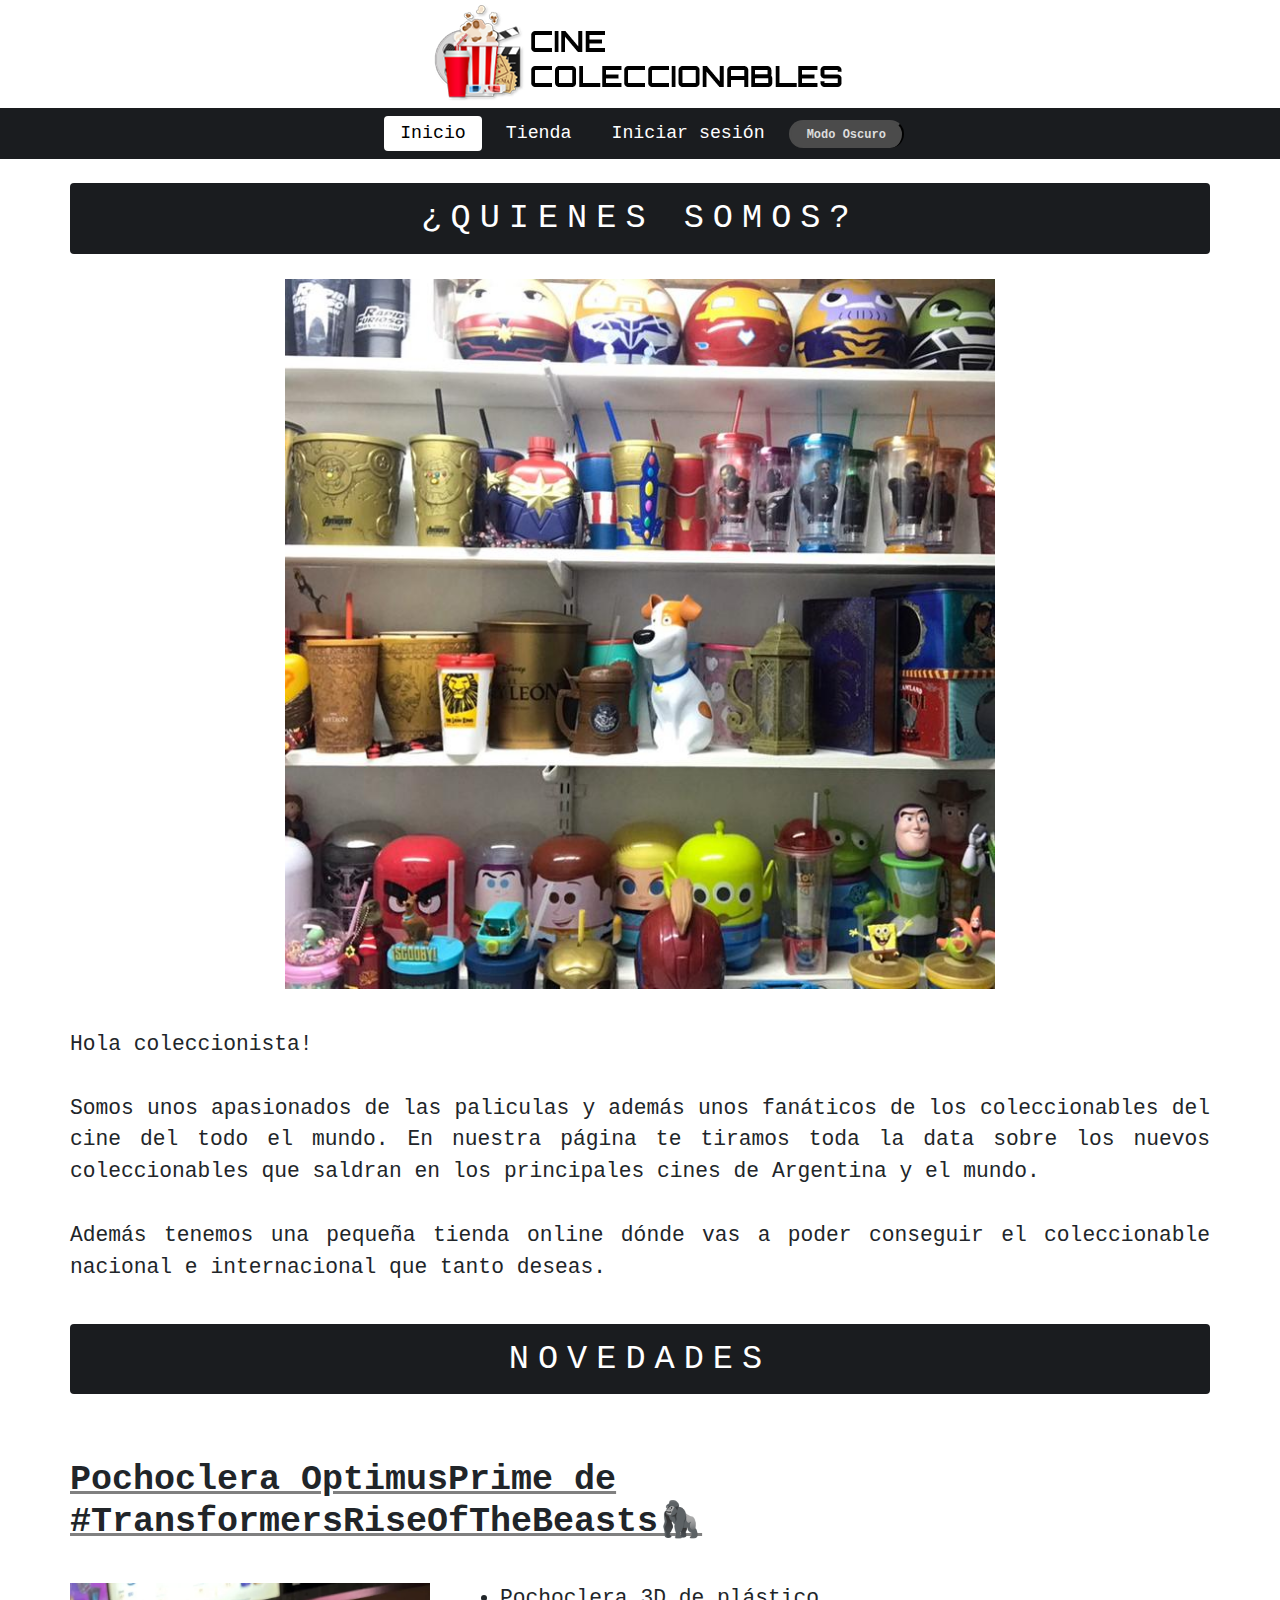
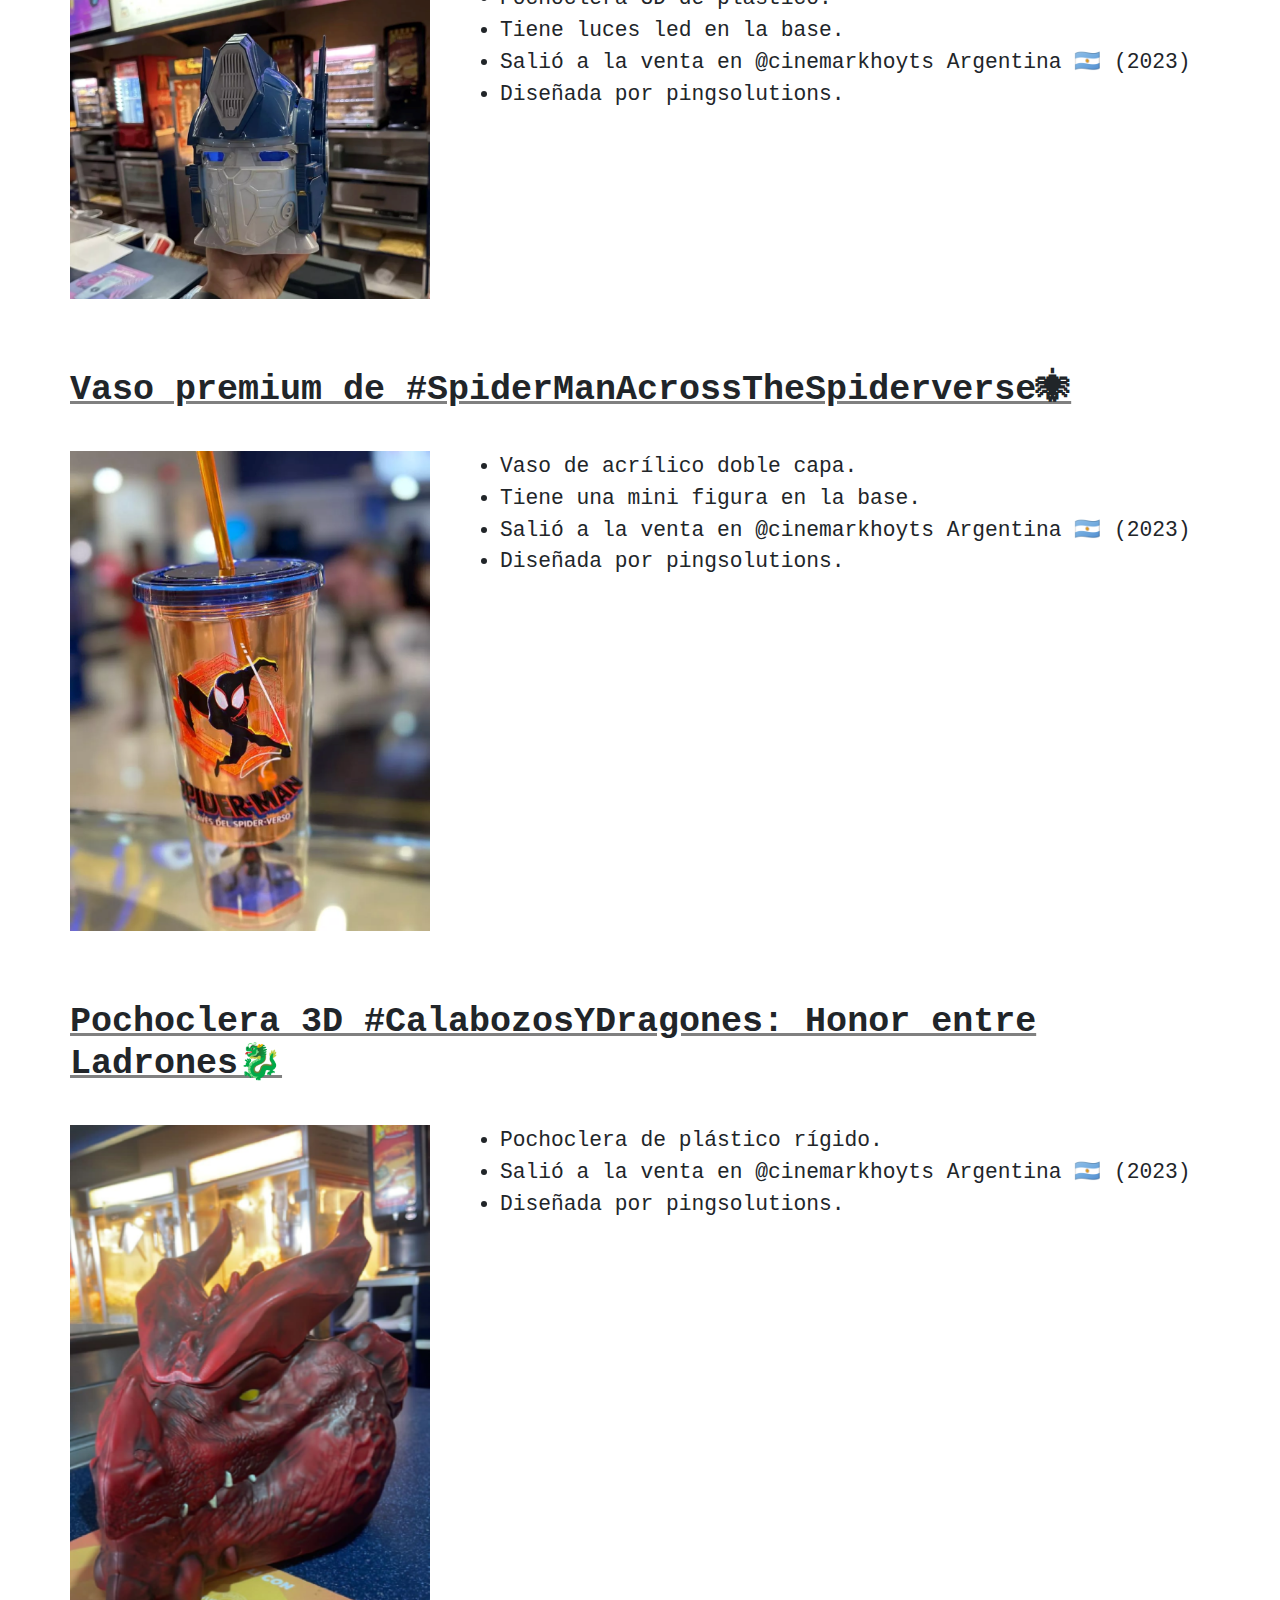
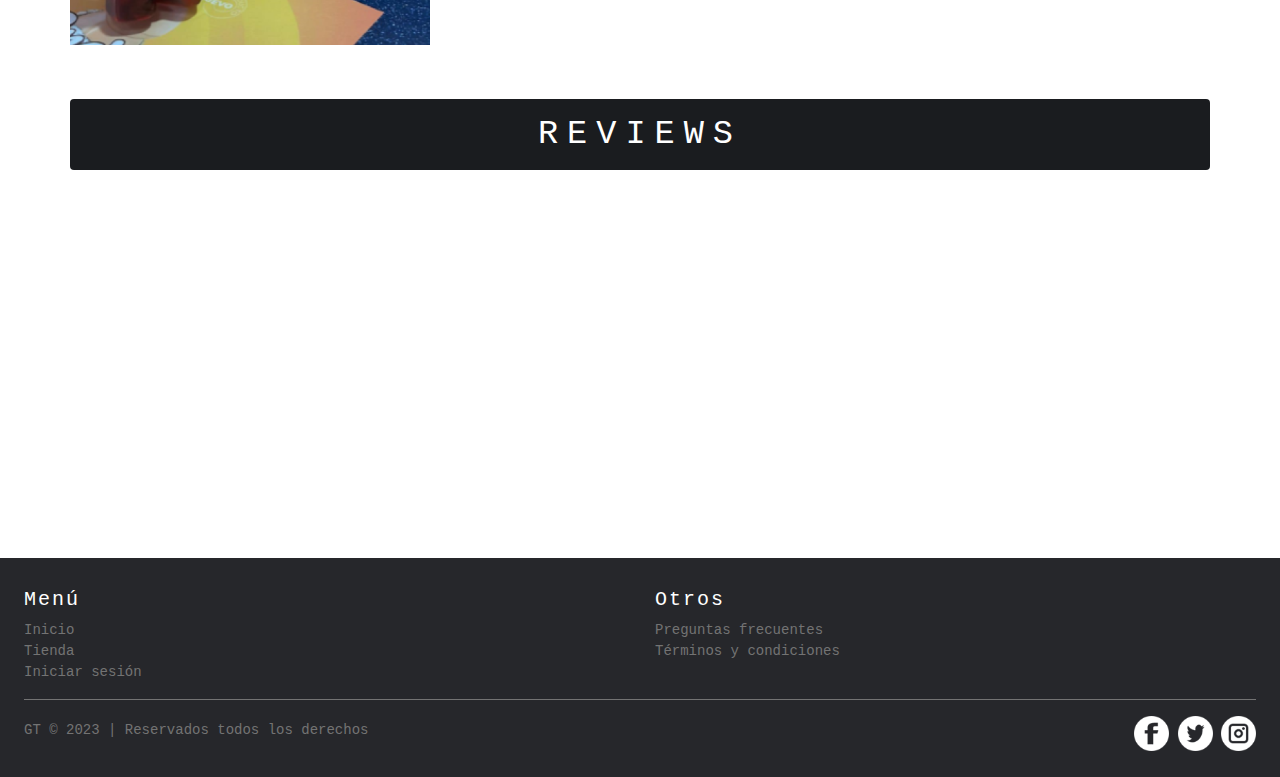
<file: index.html>
<!DOCTYPE html>
<html lang="es">
<head>
    <meta charset="UTF-8">
    <meta name="viewport" content="width=device-width, initial-scale=1.0">
    <link rel="icon" href="img/icon2.png">
    <link rel="stylesheet" href="https://cdn.jsdelivr.net/npm/bootstrap@4.3.1/dist/css/bootstrap.min.css" integrity="sha384-ggOyR0iXCbMQv3Xipma34MD+dH/1fQ784/j6cY/iJTQUOhcWr7x9JvoRxT2MZw1T" crossorigin="anonymous">
    <link rel="stylesheet" href="styles/styles.css">
    <title>Cine Coleccionables</title>
</head>

<body>

    <header class="cabecera"> <!-- Header -->
        <div class="logo py-1 d-flex justify-content-center" >
            <a href="index.html"><img id="logoHeader" src="./img/loguito2.png" alt="logo"></a>
        </div>
    </header>
    
    <nav class="navbar justify-content-center sticky-top"> <!-- Barra de navegación Menú -->
        <ul class="nav">
            <li class="nav-item">
            <a class="nav-link py-1 px-3 activo" href="index.html">Inicio</a>
            </li>
            <li class="nav-item">
            <a class="nav-link py-1 px-3" href="./html/shopcatalogo.html">Tienda</a>
            </li>
            <li class="nav-item">
            <a class="nav-link py-1 px-3" href="./html/registro.html">Iniciar sesión</a>
            </li>
            <li class="nav-item">
                <div id="modoOscuro">
                    <button id="botonOscuro">Modo Oscuro</button>
                </div>
            </li>
        </ul>
    </nav>

    <main class="mx-2 my-4 px-4"> <!-- Main -->
        <article class="container">
            <section class="presentacion row">
                <h2 class="titulo col-12">¿Quienes somos?</h2>
                <div id="container" class="col img-presentacion">
                    <img id="img-titulo" class="img-titulo col-md-8" src="./img/portadacoleccion.png" alt="portada_coleccion">
                </div>
                <p class="texto-presentacion">Hola coleccionista! <br><br>
                    Somos unos apasionados de las paliculas y además unos fanáticos de los coleccionables del cine del todo el mundo. En nuestra página te tiramos toda la data sobre los nuevos coleccionables que saldran en los principales cines de Argentina y el mundo. <br><br>
                Además tenemos una pequeña tienda online dónde vas a poder conseguir el coleccionable nacional e internacional que tanto deseas.
                </p>
            </section>
            <section  class="novedades row">
                <h2 class="titulo col-12">Novedades</h2>
                <div id="img-novedades" class="noticia row">
                    <h3 class="subtitulo col-12">Pochoclera OptimusPrime de #TransformersRiseOfTheBeasts🦍 </h3>
                    <img class="img-novedades col-lg-4" src="./img/novedad_transformer.png" alt="OptimusPrime">
                        <div class="col" id="descripcion">
                            <ul class="texto-descripcion">
                                <li>Pochoclera 3D de plástico.</li>
                                <li>Tiene luces led en  la base.</li>
                                <li> Salió a la venta en @cinemarkhoyts Argentina 🇦🇷 (2023)</li>
                                <li>Diseñada por pingsolutions.</li>
                            </ul>
                        </div>
                </div>
                <div class="noticia row">
                    <h3 class="subtitulo col-12">Vaso premium de #SpiderManAcrossTheSpiderverse🕷</h3>
                    <img class="img-novedades col-lg-4" src="./img/novedad_spiderman.png" alt="SpiderMan">
                    <div class="col" id="descripcion">
                        <ul class="texto-descripcion">
                            <li>Vaso de acrílico doble capa.</li>
                            <li>Tiene una mini figura en la base.</li>
                            <li>Salió a la venta en @cinemarkhoyts Argentina 🇦🇷 (2023)</li>
                            <li>Diseñada por pingsolutions.</li>
                        </ul>
                    </div>
                </div>
                <div class="noticia row">
                    <h3 class="subtitulo col-12">Pochoclera 3D #CalabozosYDragones: Honor entre Ladrones🐉</h3>
                    <img class="img-novedades col-lg-4" src="./img/novedad_dragon.png" alt="CalabozosDragones">
                    <div class="col" id="descripcion">
                        <ul class="texto-descripcion">
                            <li>Pochoclera de plástico rígido.</li>
                            <li>Salió a la venta en @cinemarkhoyts Argentina 🇦🇷 (2023)</li>
                            <li>Diseñada por pingsolutions.</li>
                        </ul>
                    </div>
                </div>
            </section>
            <section class="video row justify-content-center py-4">
                <h2 class="titulo col-12">Reviews</h2>
                <iframe width="560" height="315" src="https://www.youtube.com/embed/nD7LjaAxoDA?si=viwqIMnG59ZfdcD-" title="YouTube video player" frameborder="0" allow="accelerometer; autoplay; clipboard-write; encrypted-media; gyroscope; picture-in-picture; web-share" allowfullscreen></iframe>
            </section>
        </article>
    </main>

    <footer class="px-4"> <!-- Footer -->
        <div class="row">
            <div class="menu col">
                <h4>Menú</h4>
                <ul>
                    <li><a href="index.html">Inicio</a></li>
                    <li><a href="../html/shopcatalogo.html">Tienda</a></li>
                    <li><a href="../html/registro.html">Iniciar sesión</a></li>
                </ul>
            </div>
            <div class="others col">
                <h4>Otros</h4>
                <ul>
                    <li><a href="">Preguntas frecuentes</a></li>
                    <li><a href="">Términos y condiciones</a></li>
                </ul>
            </div>
        </div>
        <div class="footer-abajo  d-flex align-items-center flex-column flex-sm-row justify-content-between">
            <div class="copy">
                <p>GT © 2023 | Reservados todos los derechos</p>
            </div>
            <div class="redes">
                <a class="social" href="https://www.facebook.com/" target="_blank">
                <img src="./img/fbc.png" alt="facebook"></a>
                <a href="https://www.twitter.com/" target="_blank">
                <img src="./img/twc.png" alt="twitter"></a>
                <a href="https://www.instagram.com/" target="_blank">
                <img src="./img/insc.png" alt="instagram"></a>
            </div>
        </div>
    </footer>

    <script src="js/script.js"></script>
    <script src="https://code.jquery.com/jquery-3.3.1.slim.min.js" integrity="sha384-q8i/X+965DzO0rT7abK41JStQIAqVgRVzpbzo5smXKp4YfRvH+8abtTE1Pi6jizo" crossorigin="anonymous"></script>
    <script src="https://cdn.jsdelivr.net/npm/popper.js@1.14.7/dist/umd/popper.min.js" integrity="sha384-UO2eT0CpHqdSJQ6hJty5KVphtPhzWj9WO1clHTMGa3JDZwrnQq4sF86dIHNDz0W1" crossorigin="anonymous"></script>
    <script src="https://cdn.jsdelivr.net/npm/bootstrap@4.3.1/dist/js/bootstrap.min.js" integrity="sha384-JjSmVgyd0p3pXB1rRibZUAYoIIy6OrQ6VrjIEaFf/nJGzIxFDsf4x0xIM+B07jRM" crossorigin="anonymous"></script>

</body>
</html>
</file>
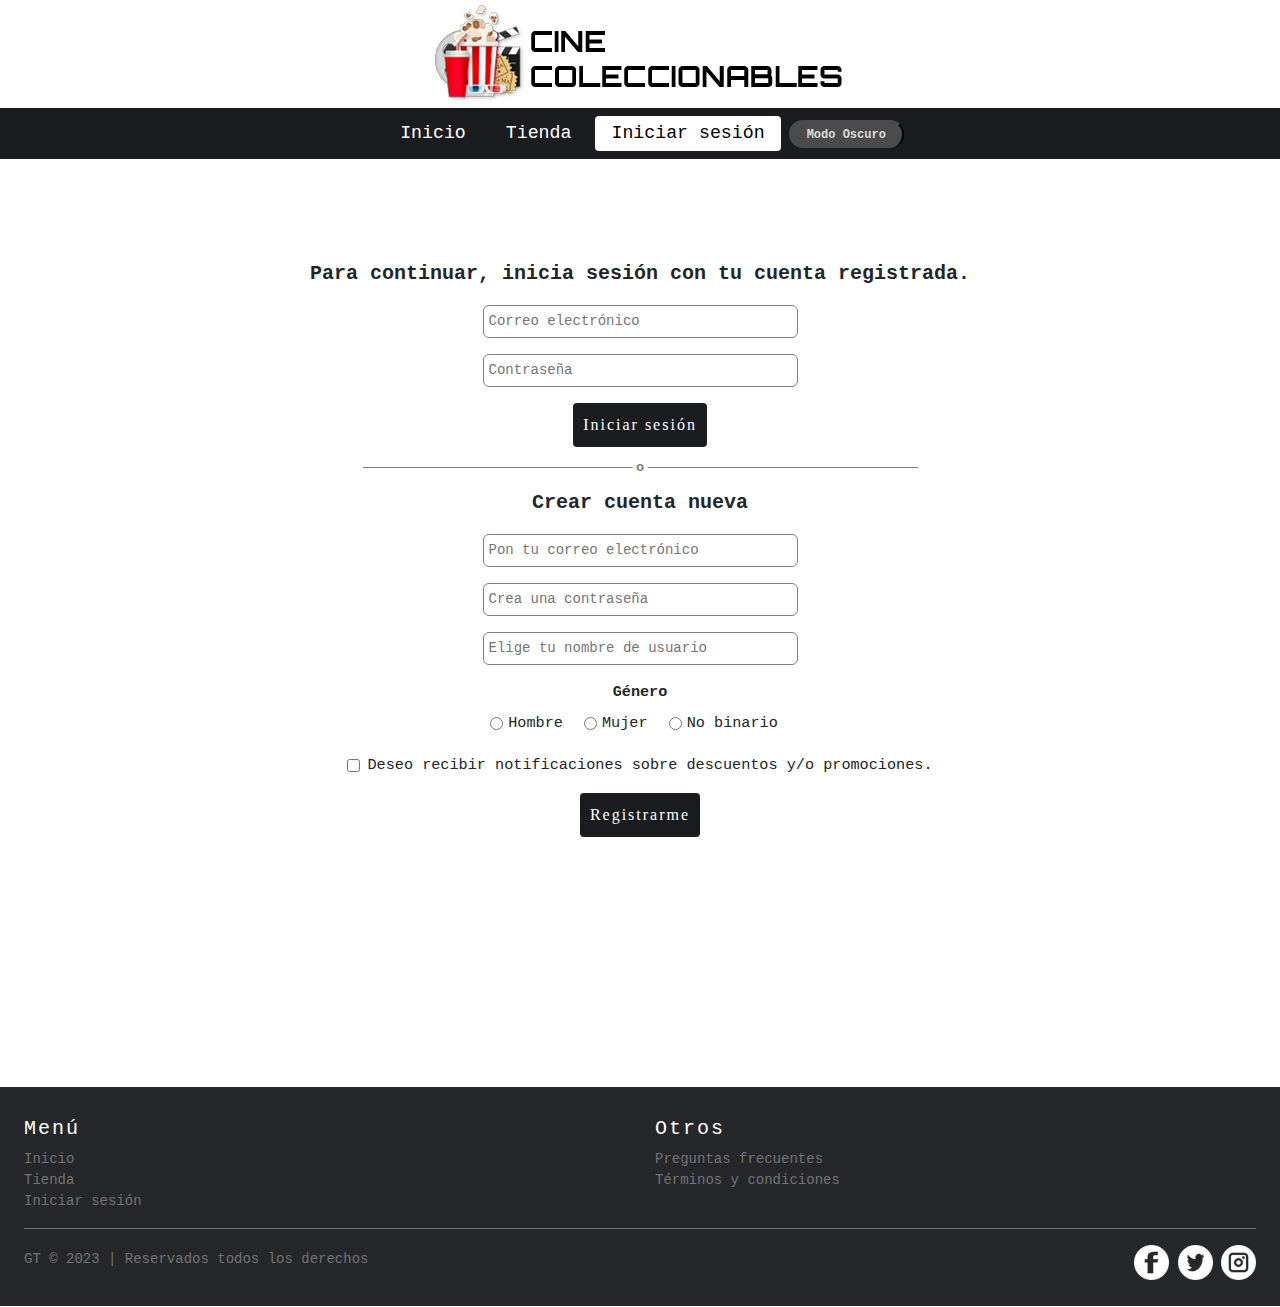
<file: html/registro.html>
<!DOCTYPE html>
<html lang="es">
<head>
    <meta charset="UTF-8">
    <meta name="viewport" content="width=device-width, initial-scale=1.0">
    <link rel="icon" href="../img/icon2.png">
    <link rel="stylesheet" href="https://cdn.jsdelivr.net/npm/bootstrap@4.3.1/dist/css/bootstrap.min.css" integrity="sha384-ggOyR0iXCbMQv3Xipma34MD+dH/1fQ784/j6cY/iJTQUOhcWr7x9JvoRxT2MZw1T" crossorigin="anonymous">
    <link rel="stylesheet" href="../styles/styles.css">
    <link rel="stylesheet" href="../styles/registro.css">
    <title>Cine Coleccionables</title>
</head>

<body>

    <header class="cabecera"> <!-- Header -->
        <div class="logo py-1 d-flex justify-content-center">
            <a href="../index.html"><img id="logoHeader" src="../img/loguito2.png" alt="logo"></a>
        </div>
    </header>

    <nav class="navbar justify-content-center sticky-top"> <!-- Barra de navegación Menú -->
        <ul class="nav">
            <li class="nav-item">
            <a class="nav-link py-1 px-3" href="../index.html">Inicio</a>
            </li>
            <li class="nav-item">
            <a class="nav-link py-1 px-3" href="../html/shopcatalogo.html">Tienda</a>
            </li>
            <li class="nav-item">
            <a class="nav-link py-1 px-3 activo" href="../html/registro.html">Iniciar sesión</a>
            </li>
            <li class="nav-item">
                <div id="modoOscuro">
                    <button id="botonOscuro">Modo Oscuro</button>
                </div>
            </li>
        </ul>
    </nav>

    <main class="mx-2 my-4 px-"> <!-- Formulario -->
        <article class="formulario container">

        <!--Bloque de inicio de sesion si tiene cuenta-->
            <div class="sesion">
                <p>Para continuar, inicia sesión con tu cuenta registrada.</p>
                <form action="#" method="post">

                <div class="mb-3">
            <!--<label class="form-label">Correo electrónico</label>-->
                <input type="email" class="field" size="35" id="email-login" placeholder="Correo electrónico" required     minlength="4" maxlength="20">
                </div>

                <div class="mb-3">
                <!--<label class="form-label">Contraseña</label>-->
                <input type="password" class="field" size="35" id="pass-login" minlength="4" maxlength="10" placeholder="Contraseña" required>
                </div>

                <button type="submit" class="buttonf">Iniciar sesión</button>

                </form>
            </div>


            <div class="barra">
                <hr data-content="o" class="hr-text">
            </div>


        <!-- Bloque donde el usuario se registra por primera vez-->
            <div class="regis">
                <p>Crear cuenta nueva</p>
                <form action="#" method="post">

                <div class="mb-3">
                    <!--<label class="form-label">Correo electrónico</label>-->
                    <input type="email" class="field" size="35" id="email-regis" placeholder="Pon tu correo electrónico" required minlength="4" maxlength="20">
                </div>

                <div class="mb-3">
                <!--<label class="form-label">Contraseña</label>-->
                    <input type="password" class="field" size="35" id="pass-regis" maxlength="10" placeholder="Crea una contraseña"
            required>
                </div>

                <div class="mb-3">
                    <!--<label class="form-label">Nombre de usuario</label>-->
                    <input type="text" class="field" size="35" id="name-regis" maxlength="20" placeholder="Elige tu nombre de usuario"
            required>
                </div>


                <div class="mb-3">
                    <div>
                        <label class="gen">Género</label>
                </div>

                    <div class="form-check form-check-inline">
                        <input class="form-check-input" type="radio" name="sexo" id="hombre" value="hombre" required> Hombre
                    </div>

                    <div class="form-check form-check-inline">
                        <input class="form-check-input" type="radio" name="sexo" id="mujer" value="mujer" required>Mujer
                    </div>

                    <div class="form-check form-check-inline">
                        <input class="form-check-input" type="radio" name="sexo" id="binario" value="binario" required>No binario
                    </div>
            </div>


                <div class="mb-3">
                    <div class="form-check">
                        <input class="form-check-input" type="checkbox" value="notis" id="notis">
                        <label class="form-check-label" for="notis">Deseo recibir notificaciones sobre descuentos y/o
            promociones.</label>
                    </div>
                </div>


            <button type="submit" class="buttonf">Registrarme</button>

                </form>
            </div>

        </article>
    </main>

    <footer class="px-4"> <!-- Footer -->
        <div class="row">
            <div class="menu col">
                <h4>Menú</h4>
                <ul>
                    <li><a href="../index.html">Inicio</a></li>
                    <li><a href="../html/shopcatalogo.html">Tienda</a></li>
                    <li><a href="registro.html">Iniciar sesión</a></li>
                </ul>
            </div>
            <div class="others col">
                <h4>Otros</h4>
                <ul>
                    <li><a href="">Preguntas frecuentes</a></li>
                    <li><a href="">Términos y condiciones</a></li>
                </ul>
            </div>
        </div>
        <div class="footer-abajo  d-flex align-items-center flex-column flex-sm-row justify-content-between">
            <div class="copy">
                <p>GT © 2023 | Reservados todos los derechos</p>
            </div>
            <div class="redes">
                <a class="social" href="https://www.facebook.com/" target="_blank">
                <img src="../img/fbc.png" alt="facebook"></a>
                <a href="https://www.twitter.com/" target="_blank">
                <img src="../img/twc.png" alt="twitter"></a>
                <a href="https://www.instagram.com/" target="_blank">
                <img src="../img/insc.png" alt="instagram"></a>
            </div>
        </div>
    </footer>

    <script src="../js/script.js"></script>
    <script src="https://code.jquery.com/jquery-3.3.1.slim.min.js" integrity="sha384-q8i/X+965DzO0rT7abK41JStQIAqVgRVzpbzo5smXKp4YfRvH+8abtTE1Pi6jizo" crossorigin="anonymous"></script>
    <script src="https://cdn.jsdelivr.net/npm/popper.js@1.14.7/dist/umd/popper.min.js" integrity="sha384-UO2eT0CpHqdSJQ6hJty5KVphtPhzWj9WO1clHTMGa3JDZwrnQq4sF86dIHNDz0W1" crossorigin="anonymous"></script>
    <script src="https://cdn.jsdelivr.net/npm/bootstrap@4.3.1/dist/js/bootstrap.min.js" integrity="sha384-JjSmVgyd0p3pXB1rRibZUAYoIIy6OrQ6VrjIEaFf/nJGzIxFDsf4x0xIM+B07jRM" crossorigin="anonymous"></script>

</body>
</html>
</file>
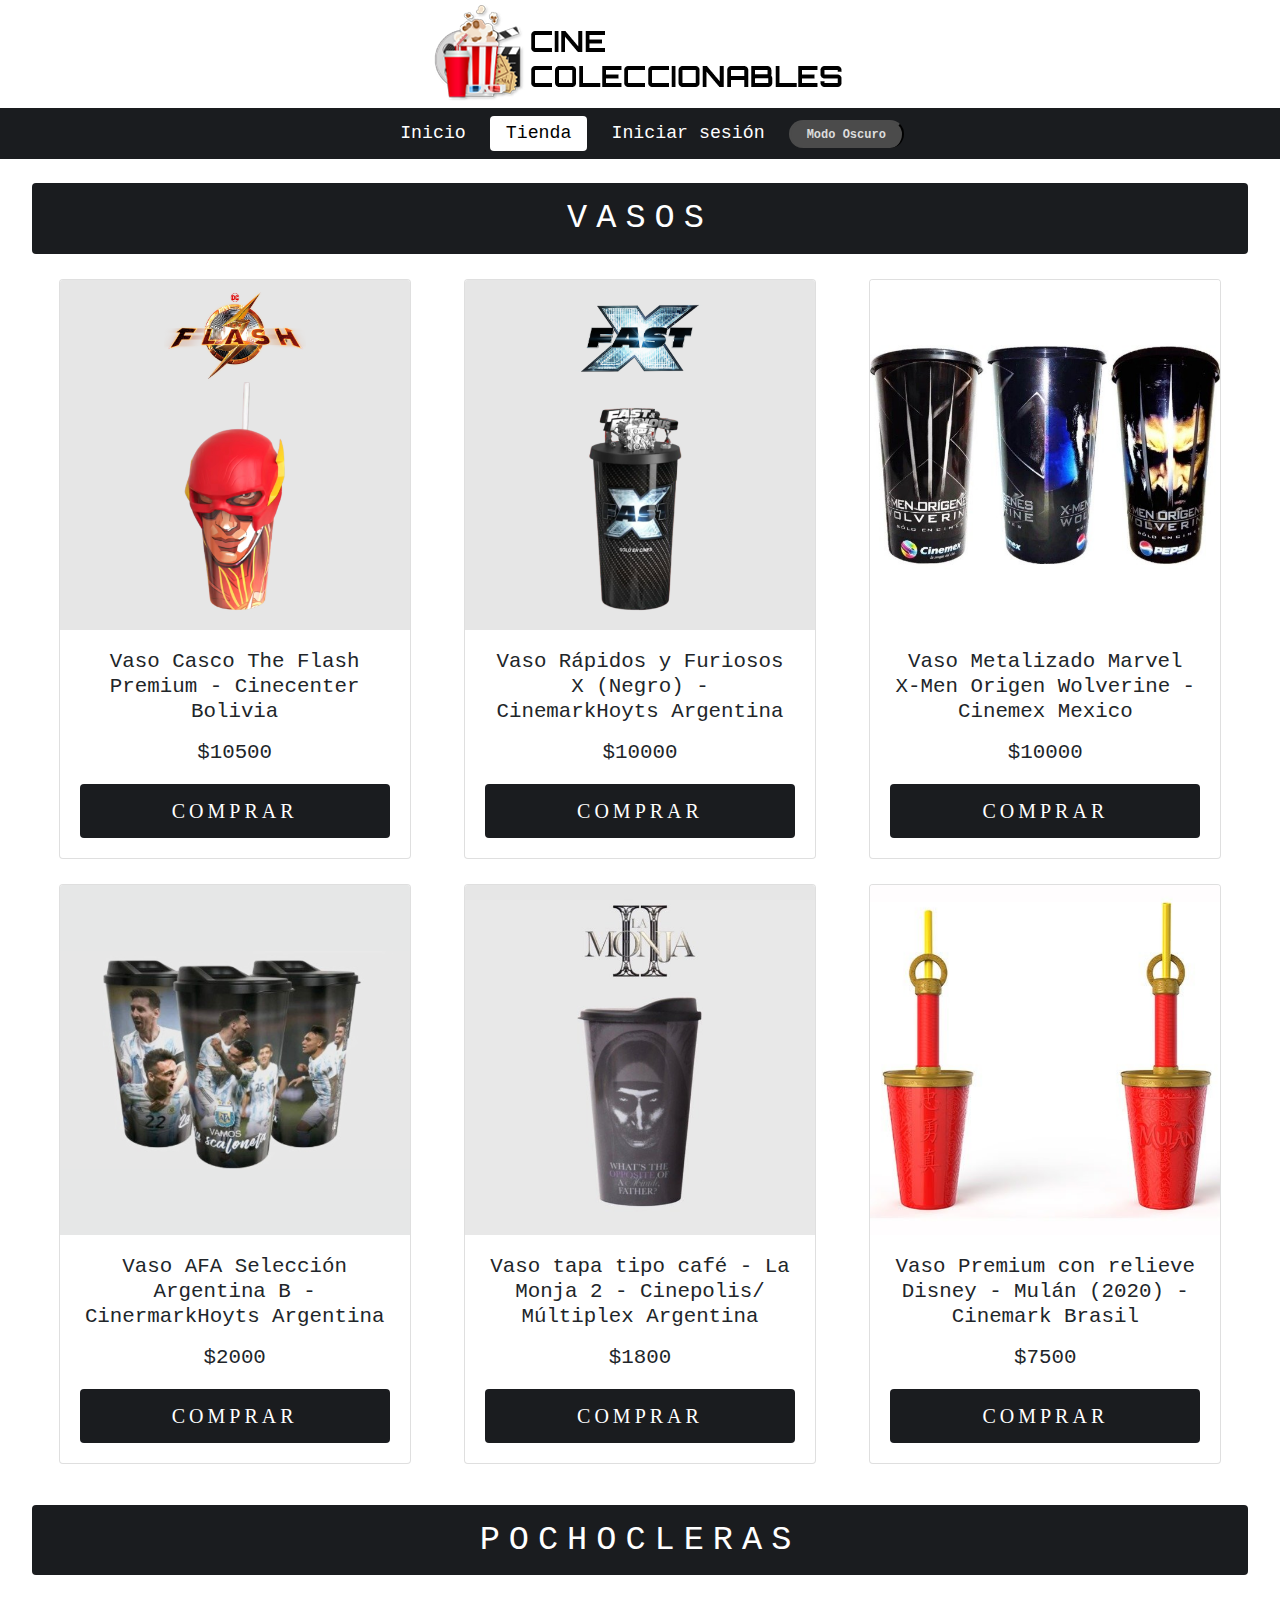
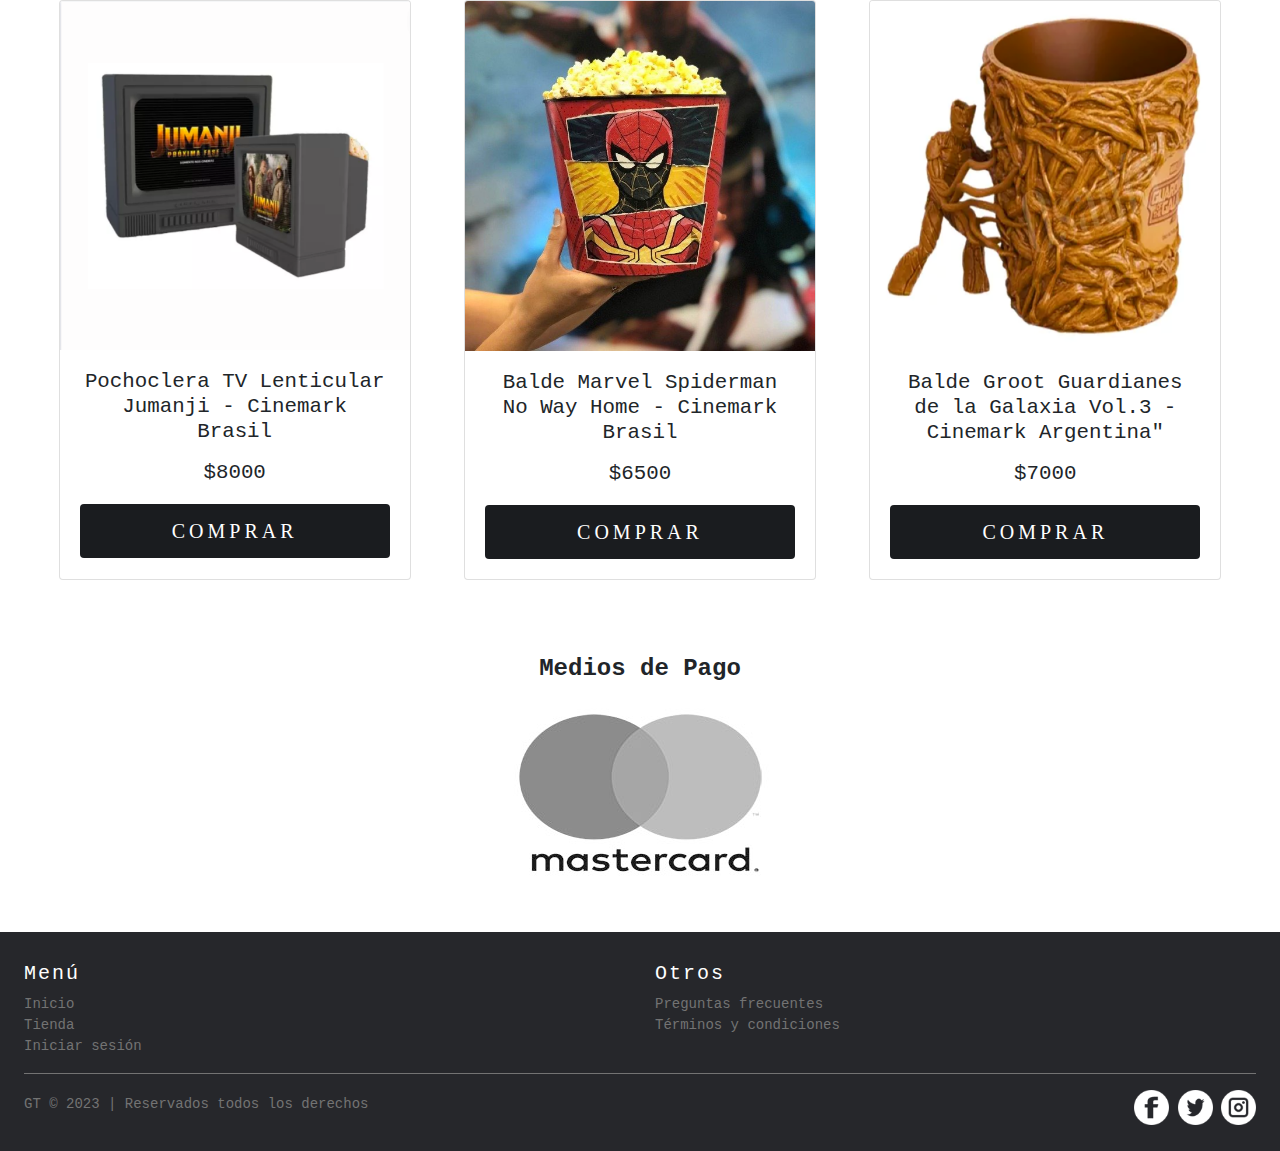
<file: html/shopcatalogo.html>
<!DOCTYPE html>
<html lang="es">
<head>
    <meta charset="UTF-8">
    <meta name="viewport" content="width=device-width, initial-scale=1.0">
    <link rel="icon" href="../img/icon2.png">
    <link rel="stylesheet" href="https://cdn.jsdelivr.net/npm/bootstrap@4.3.1/dist/css/bootstrap.min.css" integrity="sha384-ggOyR0iXCbMQv3Xipma34MD+dH/1fQ784/j6cY/iJTQUOhcWr7x9JvoRxT2MZw1T" crossorigin="anonymous">
    <link rel="stylesheet" href="../styles/styles.css">
    <link rel="stylesheet" href="../styles/shopcatalogo.css">
    <title>Cine Coleccionables</title>
</head>
<body>
    <header class="cabecera"> <!-- Header -->
        <div class="logo py-1 d-flex justify-content-center">
            <a href="../index.html"><img id="logoHeader" src="../img/loguito2.png" alt="logo"></a>
        </div>
    </header>

    <nav class="navbar justify-content-center sticky-top"> <!-- Barra de navegación Menú -->
        <ul class="nav">
            <li class="nav-item">
            <a class="nav-link py-1 px-3" href="../index.html">Inicio</a>
            </li>
            <li class="nav-item">
            <a class="nav-link py-1 px-3 activo" href="../html/shopcatalogo.html">Tienda</a>
            </li>
            <li class="nav-item">
            <a class="nav-link py-1 px-3" href="../html/registro.html">Iniciar sesión</a>
            </li>
            <li class="nav-item">
                <div id="modoOscuro">
                    <button id="botonOscuro">Modo Oscuro</button>
                </div>
            </li>
        </ul>
    </nav>
    <main class="mx-2 my-4 px-4">
        <section id="colorCards">
            <!-- vasos -->
            <h2 class="titulo">Vasos</h2>
            <div class="shop-clothes d-flex  justify-content-around flex-wrap">
                <div class="card text-center" style="width: 22rem;">
                    <img src="../img/vaso_1.png" class="card-img-top" alt="Vaso The Flask Casco">
                    <div id="card1" class="card-body">
                        <h5 id="card-title" class="card-title">Vaso Casco The Flash Premium - Cinecenter Bolivia</h5>
                        <p class="price">$10500</p>
                        <input class="card-button" type="button" value="Comprar" onclick="muestraAlerta()">
                    </div>
                </div>
                <div class="card text-center" style="width: 22rem;">
                    <img src="../img/vaso_2.png" class="card-img-top" alt="Vaso RyF X">
                    <div id="card1" class="card-body">
                        <h5 id="card-title" class="card-title">Vaso Rápidos y Furiosos X (Negro) - CinemarkHoyts Argentina</h5>
                        <p class="price">$10000</p>
                        <input id="card-button" class="card-button" type="button" value="Comprar" onclick="muestraAlerta()">
                    </div>
                </div>
                <div class="card text-center" style="width: 22rem;">
                    <img src="../img/vaso_3.png" class="card-img-top" alt="Vaso Wolverine">
                    <div  id="card1" class="card-body">
                        <h5 class="card-title">Vaso Metalizado Marvel X-Men Origen Wolverine - Cinemex Mexico</h5>
                        <p class="price">$10000</p>
                        <input class="card-button" type="button" value="Comprar"onclick="muestraAlerta()">
                    </div>
                </div>
            </div>
            <div class="shop-clothes d-flex justify-content-around flex-wrap  flex-md-shrink-1">
                <div class="card text-center" style="width: 22rem;">
                    <img src="../img/vaso_4.png" class="card-img-top" alt="Vaso AFA Selección">
                    <div id="card1" class="card-body">
                        <h5 class="card-title">Vaso AFA Selección Argentina B - CinermarkHoyts Argentina</h5>
                        <p class="price">$2000</p>
                        <input class="card-button" type="button" value="Comprar" onclick="muestraAlerta()">
                    </div>
                </div>
                <div class="card text-center" style="width: 22rem;">
                    <img src="../img/vaso_5.png" class="card-img-top" alt="Vaso La Monja 2">
                    <div id="card1" class="card-body">
                        <h5 class="card-title">Vaso tapa tipo café - La Monja 2 - Cinepolis/ Múltiplex Argentina</h5>
                        <p class="price">$1800</p>
                        <input class="card-button" type="button" value="Comprar" onclick="muestraAlerta()">
                    </div>
                </div>
                <div class="card text-center" style="width: 22rem;">
                    <img src="../img/vaso_6.png" class="card-img-top" alt="Vaso Mulan Disney">
                    <div id="card1" class="card-body">
                        <h5 class="card-title">Vaso Premium con relieve Disney - Mulán (2020) - Cinemark Brasil</h5>
                        <p class="price">$7500</p>
                        <input class="card-button" type="button" value="Comprar" onclick="muestraAlerta()">
                    </div>
                </div>
            </div>
        </section>
        <!-- Pochoclera -->
        <section id="colorCards2" class="mt-3">
            <h2 class="titulo">Pochocleras</h2>
            <div class="shop-merch d-flex justify-content-around flex-wrap  flex-md-shrink-1">
                <div class="card text-center" style="width: 22rem;">
                    <img src="../img/pocho_1.png" class="card-img-top" alt="Pochoclera TV JP">
                    <div class="card-body">
                        <h5 class="card-title">Pochoclera TV Lenticular Jumanji - Cinemark Brasil</h5>
                        <p class="price">$8000</p>
                        <input class="card-button" type="button" value="Comprar" onclick="muestraAlerta()">
                    </div>
                </div>
                <div class="card text-center" style="width: 22rem;">
                    <img src="../img/pocho_2.png" class="card-img-top" alt="Pochoclera SpiderMan">
                    <div class="card-body">
                        <h5 class="card-title">Balde Marvel Spiderman No Way Home - Cinemark Brasil</h5>
                        <p class="price">$6500</p>
                        <input class="card-button" type="button" value="Comprar" onclick="muestraAlerta()">
                    </div>
                </div>
                <div class="card text-center" style="width: 22rem;">
                    <img src="../img/pocho_3.png" class="card-img-top" alt="Pochoclera GOG Vol. 3">
                    <div class="card-body">
                    <h5 class="card-title">Balde Groot Guardianes de la Galaxia Vol.3 - Cinemark Argentina"</h5>
                    <p class="price">$7000</p>
                    <input class="card-button" type="button" value="Comprar" onclick="muestraAlerta()">
                    </div>
                </div>
            </div>
        </section>
        <section class="mediospago"> <!--Medios de pago -->
            <h3>Medios de Pago</h3>
            <div class="slider-box">
                <ul>
                    <li>
                        <img src="../img/medio00.jpg" alt="mastercard">
                    </li>
                    <li>
                        <img src="../img/medio11.jpg" alt="visa">
                    </li>
                    <li>
                        <img src="../img/medio22.jpg" alt="mercado pago">
                    </li>
                    <li>
                        <img src="../img/medio33.jpg" alt="rapipago">
                    </li>
                    <li>
                        <img src="../img/medio44.jpg" alt="uala">
                    </li>
                </ul>
            </div>
        </section>
    </main>

    <footer class="px-4"> <!-- Footer -->
        <div class="row">
            <div class="menu col">
                <h4>Menú</h4>
                <ul>
                    <li><a href="index.html">Inicio</a></li>
                    <li><a href="../html/shopcatalogo.html">Tienda</a></li>
                    <li><a href="../html/registro.html">Iniciar sesión</a></li>
                </ul>
            </div>
            <div class="others col">
                <h4>Otros</h4>
                <ul>
                    <li><a href="">Preguntas frecuentes</a></li>
                    <li><a href="">Términos y condiciones</a></li>
                </ul>
            </div>
        </div>
        <div class="footer-abajo  d-flex align-items-center flex-column flex-sm-row justify-content-between">
            <div class="copy">
                <p>GT © 2023 | Reservados todos los derechos</p>
            </div>
            <div class="redes">
                <a class="social" href="https://www.facebook.com/" target="_blank">
                <img src="../img/fbc.png" alt="facebook"></a>
                <a href="https://www.twitter.com/" target="_blank">
                <img src="../img/twc.png" alt="twitter"></a>
                <a href="https://www.instagram.com/" target="_blank">
                <img src="../img/insc.png" alt="instagram"></a>
            </div>
        </div>
    </footer>

    <script src="../js/script.js"></script>
    <script src="https://code.jquery.com/jquery-3.3.1.slim.min.js" integrity="sha384-q8i/X+965DzO0rT7abK41JStQIAqVgRVzpbzo5smXKp4YfRvH+8abtTE1Pi6jizo" crossorigin="anonymous"></script>
    <script src="https://cdn.jsdelivr.net/npm/popper.js@1.14.7/dist/umd/popper.min.js" integrity="sha384-UO2eT0CpHqdSJQ6hJty5KVphtPhzWj9WO1clHTMGa3JDZwrnQq4sF86dIHNDz0W1" crossorigin="anonymous"></script>
    <script src="https://cdn.jsdelivr.net/npm/bootstrap@4.3.1/dist/js/bootstrap.min.js" integrity="sha384-JjSmVgyd0p3pXB1rRibZUAYoIIy6OrQ6VrjIEaFf/nJGzIxFDsf4x0xIM+B07jRM" crossorigin="anonymous"></script>
</body>
</file>
<file: styles/styles.css>
@import url('https://fonts.google.com/specimen/Orbitron?query=cine');
@import url('https://fonts.google.com/specimen/Raleway?query=cine');

*{
    margin: 0%;
    padding: 0%;
}

body{
    font-family: 'Raleway', monospace;
}

h2{
    font-family: 'Orbitron', monospace;
}


/* -- Animación del Logo de cabecera -- */
/* El logo se desplzara de izquierda al centro de la página. */

.logo{
    animation-name: logoAnimation;
    animation-duration: 4s;
    animation-timing-function: ease-in-out;
    animation-delay: 1;
    animation-direction: normal;
    animation-fill-mode: none;
    width: auto;
}

@keyframes logoAnimation {
    0% {
        opacity: 0.25;
        transform: translateX(-400px);
    }
    20%,80% {
        opacity: 1;
        transform: translateX(0);
    }
}

/* -- CSS del botón "Modo Oscuro" -- */

#botonOscuro{
    font-size: 12px;
    font-weight: bold;
    color: rgb(221, 221, 221);
    border-bottom: 10px;
    border-radius: 25px;
    border-color: rgb(75, 75, 75);
    background-color: rgb(75, 75, 75);
    padding: 4px 16px;
    margin-left: 8px;
}



.titulo{
    text-align: center;
    text-transform: uppercase;
    margin-bottom: 25px;
    padding: 15px;
    background-color: #1a1c1f;
    color: white;
    border-radius: 4px;
    letter-spacing: 1.0vh;
}

::selection{
    color: white;
    background: #2e2f33;
}

.subtitulo{
    margin-top: 40px;
    margin-bottom: 40px;
    font-size: 35px;
    font-weight: bold;
    text-decoration: underline;
    text-decoration-color: gray;
}

.texto-presentacion{
    font-size: 1.4em;
    margin-top: 40px;
    margin-bottom: 40px;
    text-align: justify;
}

.texto-descripcion{
    font-size: 1.4em;
}

.img-novedades{
    margin-right: 40px;
    margin-bottom: 30px;
}

.img-presentacion{
    text-align: center;
}


/* -- Barra de navegación -- */

.navbar{
    font-family: 'Orbitron', monospace;
    font-size: larger;
    background-color: #1a1c1f;
    margin-bottom: 10px;
}

.nav{
    display : flex !important;
    flex-wrap: nowrap !important;
    align-items: center!important;
}

nav a{
    color: white;
    border-radius: 4px;
    transition: 0.5s;
    margin-left: 8px;
}

nav a:hover, .activo{
    background-color: white;
    color: black;
}

/* -- Footer -- */

footer{
    height: auto;
    background-color: #26272b;
    padding: 30px 0 20px;
    font-size: 14px;
    color: #737373;
}

footer h4{
    color: #fff;
    font-size: 20px;
    letter-spacing: 2px;
    font-family: monospace;
}

footer a{
    color: #737373;
}

footer a:hover{
    color: #c7c7c7;
    text-decoration: none;
}

.footer-abajo{
    padding-top: 10px;
    border-top: 1px solid  #737373;
}

footer ul{
    list-style: none;
}

.redes img{
    transition: all 0.3s;
}

.redes img:hover{
    opacity: 0.6;
}

.copy{
    margin-top:10px;
}

/* -- Scrollbar, Le cambie el estilo al scrollbar -- */

* {
    scrollbar-width: thin;
    scrollbar-color: #1a1c1f #e8e8e8;
}

  *::-webkit-scrollbar {
    width: 9px;
}

  *::-webkit-scrollbar-track {
    background: #e8e8e8;
}

  *::-webkit-scrollbar-thumb {
    background-color: #1a1c1f;
    border-radius: 2px;
    border: 0px solid #1a1c1f;
}

/* -- Fuente responsive, no sé si anda bien xd-- */
@media (min-width: 320px) {
    body {
        font-size: calc(0.875rem + ((1vw - 3.2px) * 0.125));
        min-height: 0vw;
    }
}
@media (min-width: 1920px) {
    body {
        font-size: 16px;
    }
}

@media (max-width: 500px) {
    .subtitulo{
        font-size: 25px;
    }
    .texto-descripcion, .texto-presentacion{
        font-size: 15px;
    }
}

@media (min-width: 320px) {
    .titulo {
        font-size: calc(1.5rem + ((1vw - 3.2px) * 1));
        min-height: 0vw;
    }
}
@media (min-width: 1920px) {
    .titulo {
    font-size: 40px;
    }
}
</file>
<file: styles/registro.css>
hr.hr-text {
    position: relative;
    border: none;
    height: 1px;
    margin-left: 25%;
    margin-right: 25%;
    background: grey;
}

hr.hr-text::before {
    content: attr(data-content);
    display: inline-block;
    background: #fff;
    font-weight: bold;
    font-size: 0.85rem;
    color: gray;
    border-radius: 30rem;
    padding: 0.2rem 0.2rem;
    position: absolute;
    top: 50%;
    left: 50%;
    transform: translate(-50%, -50%);
}

.formulario{
    margin-top: 100px;
    margin-bottom: 250px;
}

.sesion, .regis p {
    font-size: 20px;
    font-weight: bold;
}

.sesion, .regis {
    text-align: center;
    margin: 20px;
}

.field {
    padding: 5px;
    font-size: 14px;
    border-radius: 6px;
    border: 1px solid grey;
}

.gen {
    font-weight: bold;
}

.buttonf {
    border: none;
    border-radius: 4px;
    padding: 10px;
    color: white;
    background-color: #1a1c1f;
    text-align: center;
    cursor: pointer;
    font-size: 16px;
    font-family: 'Orbitron';
    letter-spacing: 2px;
    transition: all 0.5s;
}

.buttonf:hover {
    opacity: 0.7;
}

/*-- Fuente responsive --*/

@media (min-width: 320px) {
    .card-title, .price {
        font-size: calc(1rem + ((1vw - 3.2px) * 0.5));
        min-height: 0vw;
    }
}
@media (min-width: 1920px) {
    .card-title {
        font-size: 24px;
    }
}
</file>
<file: styles/shopcatalogo.css>
/*-- Tarjetas de productos --*/

.card{
    margin-bottom: 25px;
}

.card-title{
    font-family: 'Raleway', monospace;
}

.card-button{
    border: none;
    border-radius: 4px;
    outline: 0;
    padding: 12px;
    color: white;
    background-color: #1a1c1f;
    text-align: center;
    cursor: pointer;
    width: 100%;
    font-size: 20px;
    font-family: 'Orbitron';
    text-transform: uppercase;
    letter-spacing: 4px;
    transition: all 0.5s;
}

.card-button:hover {
    opacity: 0.7;
}


/*-- Animación slider "Medios de Pago" --*/
.mediospago{
    margin-top: 50px;
    margin-bottom: 20px;
}

.mediospago h3{
    font-family: 'Raleway', monospace;
    font-size: 1.5rem;
    text-align: center;
    font-weight: bold;
}


.slider-box{
    width: 95%;
    margin: auto;
    overflow: hidden;
}

.slider-box ul{
    display: flex;
    padding: 0;
    width: 500%;
    animation: slide 15s infinite alternate;
    animation-timing-function: ease-in-out;
}

.slider-box li{
    width: 100%;
    list-style: none;
    text-align: center;
}

.slider-box img{
    width: 350px;
    height: 200px;
}

@keyframes slide {
    0% {margin-left: 0;}
    20% {margin-left: 0;}

    25% {margin-left: -100%;}
    45% {margin-left: -100%;}

    50% {margin-left: -200%;}
    70% {margin-left: -200%;}

    75% {margin-left: -300%;}
    100% {margin-left: -300%;}
}



/*-- Fuente responsive --*/

@media (min-width: 320px) {
    .card-title, .price {
      font-size: calc(1rem + ((1vw - 3.2px) * 0.5));
    min-height: 0vw;
    }
}

@media (min-width: 1920px) {
    .card-title {
    font-size: 24px;
    }
}
</file>
